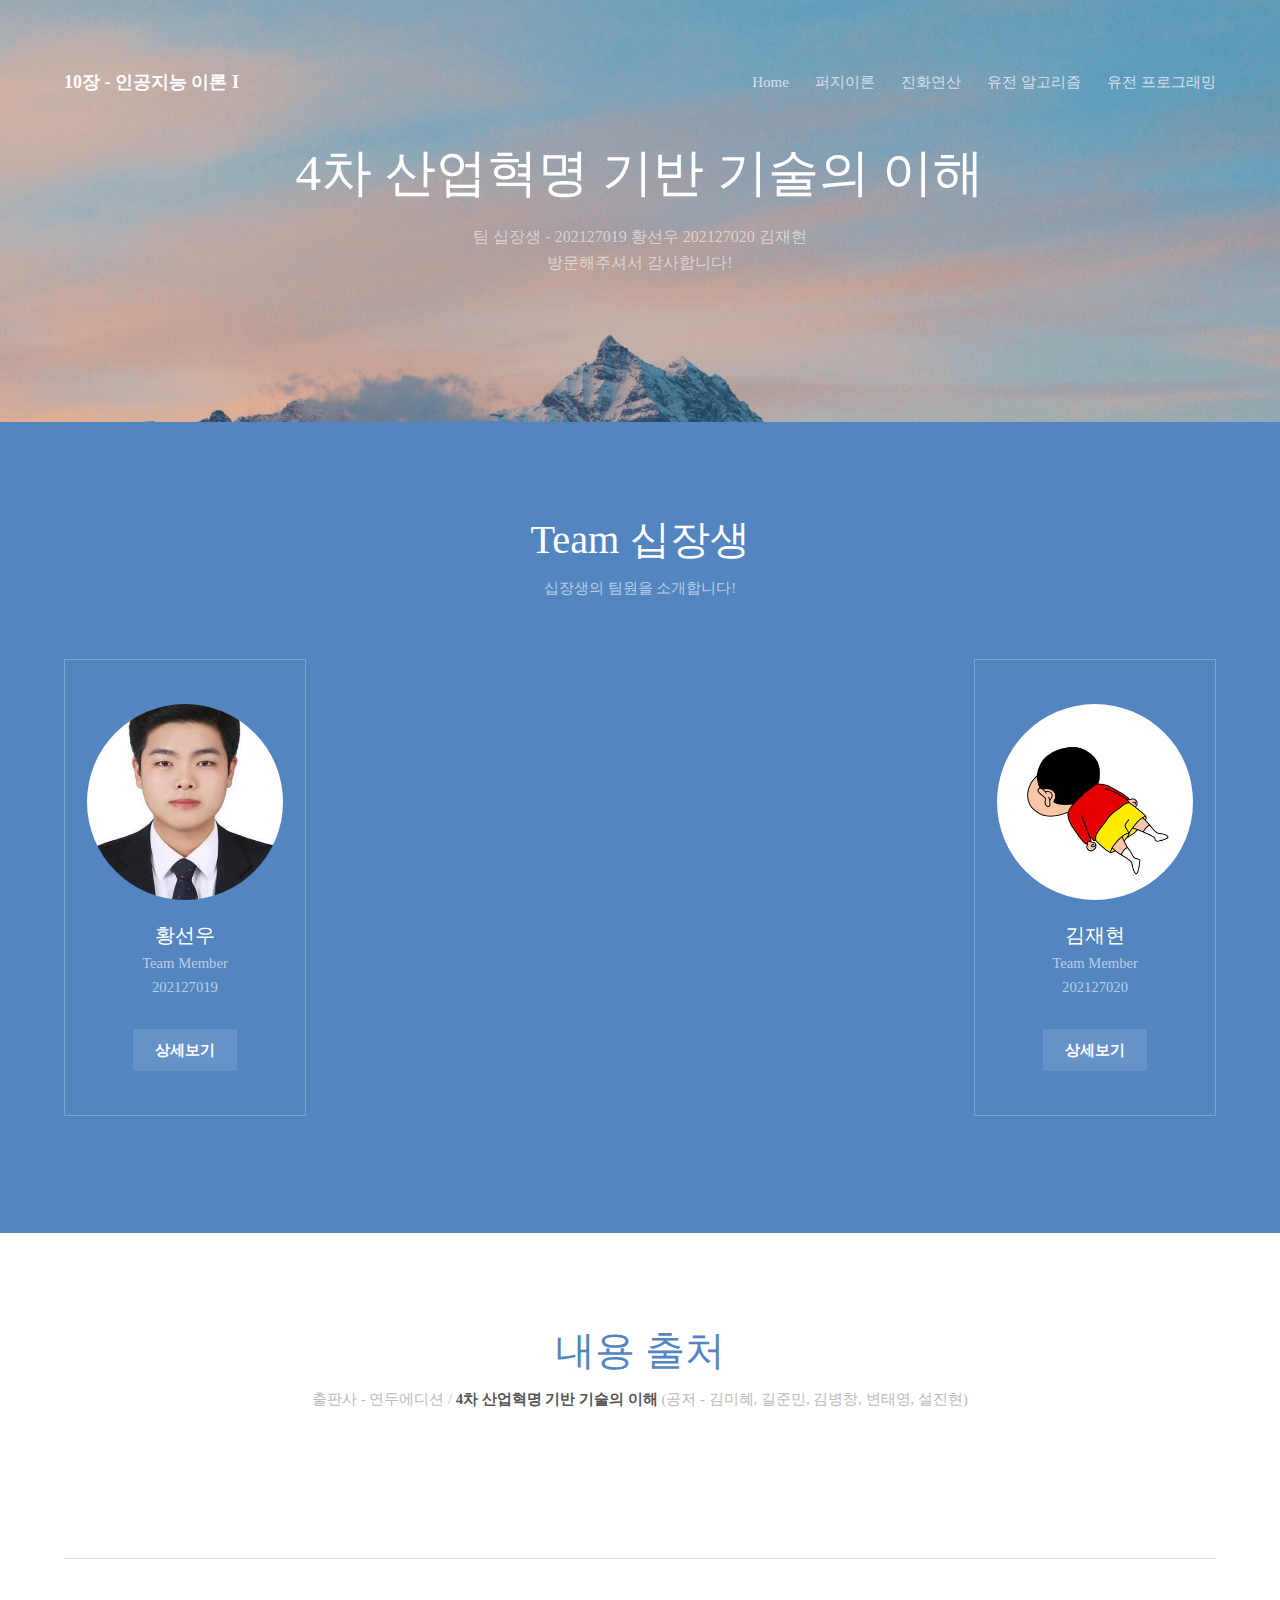
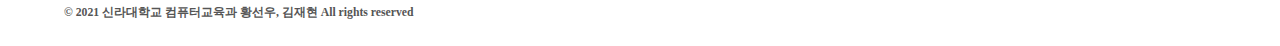
<file: index.html>
<!DOCTYPE html>
<html>
<head>
	<title>4차 산업혁명 기반 기술의 이해</title>
	<meta charset="utf-8"> 
	<link rel="icon" type="image/png" href="images/icon.png">
	<!-- css 파일 부르기 -->
	<link rel="stylesheet" href="assets/css/main.css">
</head>
<body>
	<!-- Header -->
	<header id="header">
		<div class="inner">
			<a href="index.html" class="logo">10장 - 인공지능 이론 I</a>
			<nav id="nav">
				<a href="index.html">Home</a>
				<a href="fuzzy.html">퍼지이론</a>
				<a href="evol.html">진화연산</a>
				<a href="geneal.html">유전 알고리즘</a>
				<a href="genepg.html">유전 프로그래밍</a>
			</nav>
			<a href="#navPanel" class="navPanelToggle"><span class="fa fa-bars" aria-hidden="true"></span></a>
			</div>
	</header>

	<!-- Banner -->
	<section id="banner" style="border-top-width: 0px;">
		<h1>4차 산업혁명 기반 기술의 이해</h1>
		<p style="font-size: 16px;">팀 십장생 - 202127019 황선우  202127020 김재현<br>방문해주셔서 감사합니다!</p>
	</section>
		
	<!-- Two -->
	<section id="two" class="wrapper style1 special">
		<div class="inner">
			<header>
				<h2>Team 십장생</h2>
				<p>십장생의 팀원을 소개합니다!</p>
			</header>
			<div class="flex flex-1">
				<div class="box person">
					<div class="image round">
						<img src="images/member_seonu.jpg" alt="Person 1">
					</div>
					<h3>황선우</h3>
					<p>Team Member<br>202127019</p>
					<a href="https://github.com/sionhwang" onclick="window.open(this.href, '_blank', 'width=210px,height=210px,toolbars=no,scrollbars=no'); return false;" class="button special">상세보기</a>	
					</div>
					<div class="box person">
						<div class="image round">
							<img src="images/member_jae.jpg" alt="Person 2">
						</div>
					<h3>김재현</h3>
					<p>Team Member<br>202127020</p>
					<a class="button special">상세보기</a>
				</div>						
			</div>
		</div>	
	</section>
	<section id="three" class="wrapper special">
		<div class="inner">
			<header class="align-center">
				<h2>내용 출처</h2>
				<p>출판사 - 연두에디션 / <b>4차 산업혁명 기반 기술의 이해 </b>(공저 - 김미혜, 길준민, 김병창, 변태영, 설진현)</p>
			</header>
		</div>
	</section>
	<footer id="footer">
		<div class="inner">
			<div class="flex">
				<div class="copyright">
					<b>&copy; 2021 신라대학교 컴퓨터교육과 황선우, 김재현 All rights reserved </b>
				</div>
			</div>
		</div>
	</footer> 					
</body>
</html>
</file>
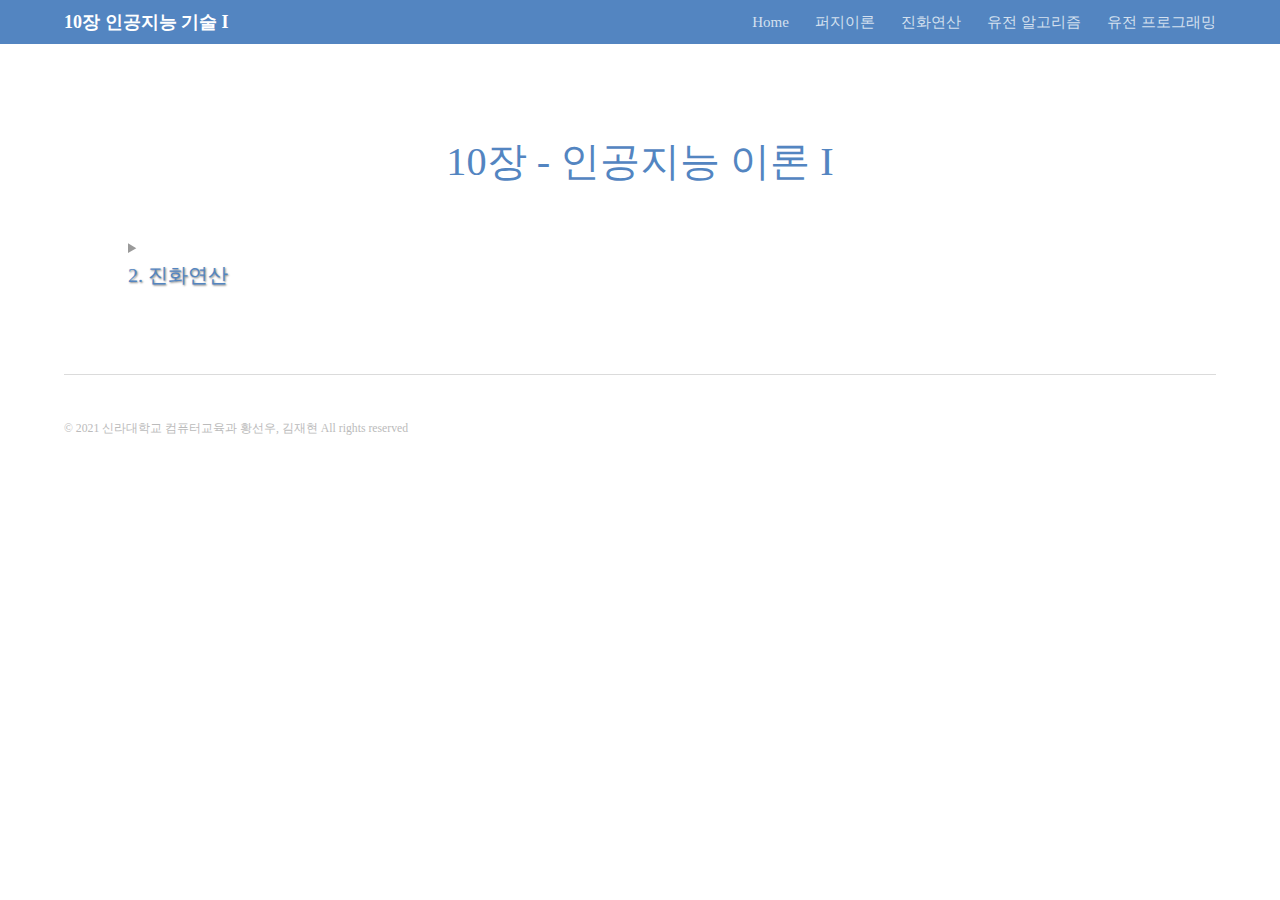
<file: evol.html>
<!DOCTYPE HTML>
<html>
	<head>
		<title>진화연산</title>
		<meta charset="utf-8" />
		<meta name="viewport" content="width=device-width, initial-scale=1" />
		<Link rel="icon" type="image/png" href="images/icon.png">
		<link rel="stylesheet" href="assets/css/main.css" />
		<style>
		h1, p, summary {
			text-align:left;
		}
		h3, h4 {
			text-align:left;
			text-shadow: 1px 1px 2px grey;
		}
		details {
			text-align:left;
			margin-left: 10%;
			margin-right: 10%;
			margin-bottom: 5%;
		}
		b {
			font-size: 18px;
			text-decoration: underline;
		}
	 	</style>
	</head>
	
	<body class="subpage">
		<!-- Header -->
			<header id="header">
				<div class="inner">
					<a href="index.html" class="logo">10장 인공지능 기술 I</a>
					<nav id="nav">
						<a href="index.html">Home</a>
						<a href="fuzzy.html">퍼지이론</a>
						<a href="evol.html">진화연산</a>
						<a href="geneal.html">유전 알고리즘</a>
						<a href="genepg.html">유전 프로그래밍</a>
					</nav>
					<a href="#navPanel" class="navPanelToggle"><span class="fa fa-bars"></span></a>
				</div>
			</header>
		<!-- Three -->
			<section id="three" class="wrapper">
				<div class="inner">
					<header class="align-center">
						<h2 class="title">10장 - 인공지능 이론 I</h2>
						<p></p>
					</header>
					
				</div>
				<div>
					<details>  
      <summary><h3>2. 진화연산</h3></summary>
      <p>
        <b>진화 연산(Evolutionary Computatio)</b>은 유전 알고리즘, 진화 전략, 유전 프로그래밍 등의 기법을 포함한다. <br>
        이러한 기법들은 유전에서 나타나는 <b>선택, 변이, 재생산</b>을 이용하여 진화를 흉내 낸다.<br>
      </p>
    </details>
</div>
		<!-- Footer -->
			<footer id="footer">
				<div class="inner">
					<div class="flex">
						<div class="copyright">
							&copy; 2021 신라대학교 컴퓨터교육과 황선우, 김재현 All rights reserved
						</div>
					</div>
				</div>
			</footer>
	</body>
</html>
</file>
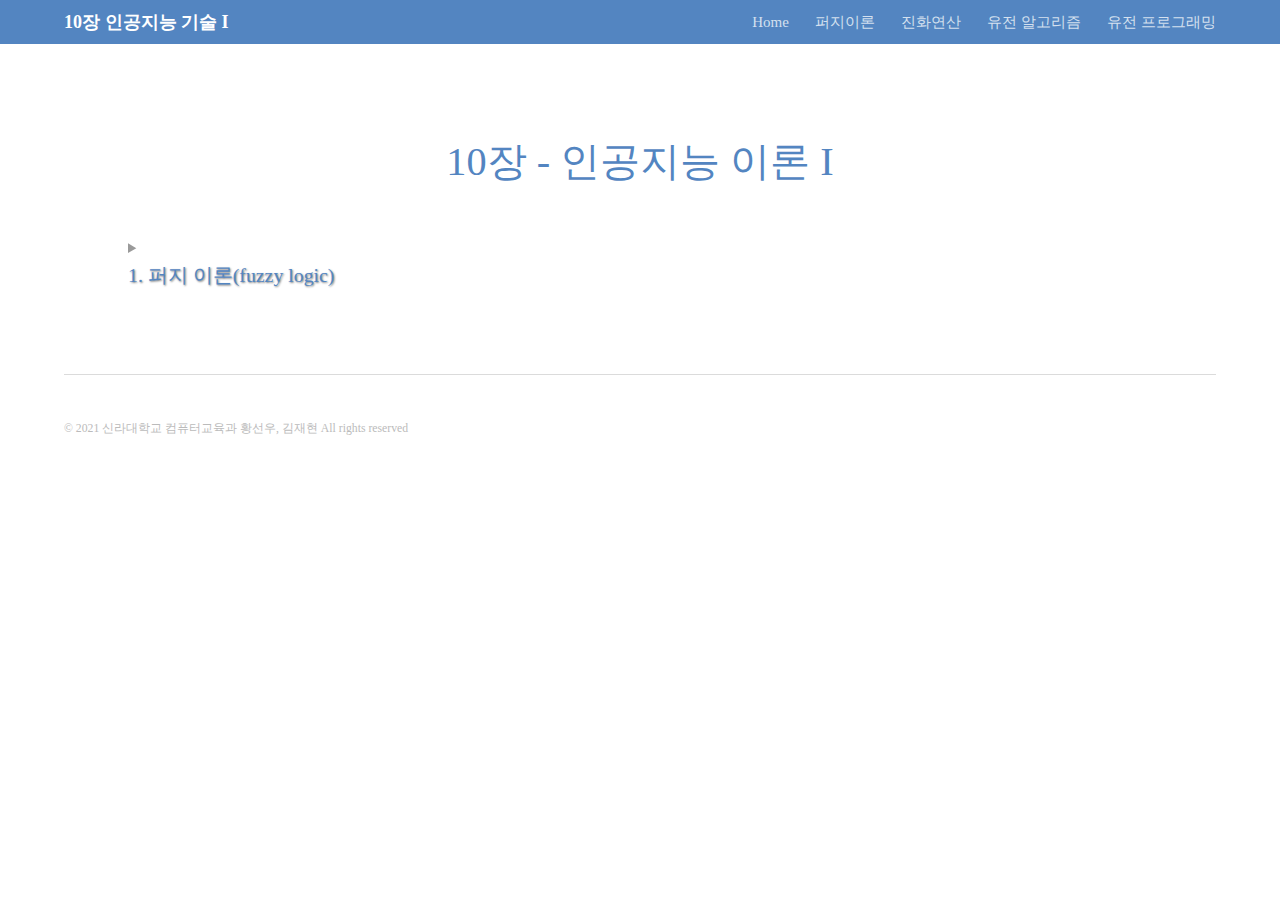
<file: fuzzy.html>
<!DOCTYPE HTML>
<html>
	<head>
		<title>퍼지 이론</title>
		<meta charset="utf-8" />
		<meta name="viewport" content="width=device-width, initial-scale=1" />
		<Link rel="icon" type="image/png" href="images/icon.png">
		<link rel="stylesheet" href="assets/css/main.css" />
		<style>
      h1, p, summary {
        text-align:left;
      }
      h3, h4 {
          text-align:left;
          text-shadow: 1px 1px 2px grey;
        }
      details {
        text-align:left;
        margin-left: 10%;
        margin-right: 10%;
        margin-bottom: 5%;
      }
      b {
        font-size: 18px;
        text-decoration: underline;
      }
    </style>
	</head>
	<body class="subpage">
		<!-- Header -->
		<header id="header">
			<div class="inner">
				<a href="index.html" class="logo">10장 인공지능 기술 I</a>
				<nav id="nav">
					<a href="index.html">Home</a>
					<a href="fuzzy.html">퍼지이론</a>
					<a href="evol.html">진화연산</a>
					<a href="geneal.html">유전 알고리즘</a>
					<a href="genepg.html">유전 프로그래밍</a>
				</nav>
				<a href="#navPanel" class="navPanelToggle"><span class="fa fa-bars"></span></a>
			</div>
		</header>
		<!-- Three -->
		<section id="three" class="wrapper">
			<div class="inner">
				<header class="align-center">
					<h2 class="title">10장 - 인공지능 이론 I</h2>
					<p></p>
				</header>				
			</div>
			<div>
				<details>
			    <summary><h3>1. 퍼지 이론(fuzzy logic)</h3></summary>
            <p><b>퍼지 논리(fuzzy logic)</b>는 모호한 대상을 다루는 논리이다.<br>
            퍼지 논리는 퍼지 집합, 즉 모호한 정도를 조절할 수 있는 집합에 대한 이론이다.<br>
            퍼지 전문가 시스템은 퍼지 규칙을 활용하여 만든 전문가 시스템이다.<br>
            그리고 퍼지 규칙은 퍼지 집합을 기반으로 만든 규칙의 형태이다.<br>
            </p>
          <details>
            <summary><h4>1-1. 퍼지논리</h4></summary>
              <p>퍼지 논리는 <b>로트피 자데(Lotfi Zadeh)</b>가 이전의 퍼지 집합에 대한 연구를 바탕으로 발전적으로 연구한 분야이다.<br>
              퍼지 논리를 고전 <b>이진 논리(binary logic)</b>처럼 소속을 분명히 하는 것이 아니라, <br>
              어느 정도 속하는 지를 바탕으로 지식을 표현하는 일련의 수학 원칙으로 정의하였다.<br>
              <br>
              2차 논리인 불 논리와 달리 퍼지 논리는 여러 개의 값을 가지는 다치 논리이다. <br>
              퍼지 논리는 소속도와 진리도를 다룬다. 이러한 소속도와 진리도는 여러 개의 값을 가질 수 있다.<br>
              <br>
              퍼지 논리는 완전한 거짓인 0과 완전한 참인 1 사이에 있는 연속된 논리값을 사용한다. <br>
              퍼지 논리는 검정과 하양만 다루는 대신 다양한 회색을 사용한다고 볼 수 있다. 즉 어떤 대상이 참이면서도 거짓인 경우를 허용한다.<br>
              이 그림에서 볼 수 있듯이 퍼지 논리는 불 논리에 논리값 범위를 더한 것이다.<br>
              고전적인 이진 논리는 다치 퍼지 논리의 특수한 경우로 볼 수 있다.<br>
              <br>
              퍼지 논리는 완전한 거짓인 0과 완전한 참인 1 사이에 있는 연속된 논리값을 사용한다.<br>
              퍼지 논리는 검정과 하양만 다루는 대신 다양한 회색을 사용한다고 볼 수 있다. <br>
              즉 어떤 대상이 참이면서도 거짓인 경우를 허용한다.<br>
              이 그림에서 볼 수 있듯이 퍼지 논리는 불 논리에 논리값 범위를 더한 것이다.<br>
              고전적인 이진 논리는 다치 퍼지 논리의 특수한 경우로 볼 수 있다.<br>
              <img src="media/bool-fuzzy.png">
              <br>
              <h4>- 불 논리</h4>
              <b>불 논리(boolean logic)</b>에서는 참과 거짓이 확실하게 구분된다.<br>
              하지만, 불 논리에는 사용하기에 불합리한 측면이 있다.<br>
              (ex. 빠르기가 시속 100km 이상이면 과속, 아니면 과속이 아니라고 가정한다.<br>
              만약, 내 차가 시속 101km로 달렸다면 과속이라고 할 수 있다.<br>
              빠르기가 99km로 달린 친구의 차는 과속이 아니다.)<br>
              <br>
              <b>-> 퍼지 논리를 사용하면 불 논리의 불합리를 피할 수 있다.</b>
            </p>
          </details>
          <details>
            <summary><h4>1-2. 퍼지 집합</h4></summary>
            <p><b>퍼지 집합 &harr; 고전적인 집합 = 크리스프 집합</b><br>
              <br>
              퍼지 집합은 경계가 모호한 집합이다. <br>
              크리스프 집합과는 달리 원소가 퍼지 집합에 어느 정도 속한다는 것이 퍼지 집합의 기본 발상이다. <br>
              명제는 참 또는 거짓이 아니라 어느 정도는 부분적으로 참이거나 부분적으로 거짓으로 나타낼 수 있다. <br>
              여기서 사용되는 정도는 보통 [0,1] 범위의 실수값으로 나타난다. <br> 
              <br>
              크리스프 집합은 퍼지 집합과 대비된 <b>고전적인 집합</b>이다.<br>
              X를 고전적인 크리스프 집합이고, x를 원소라 가정한다면, <br>
              원소 x는 X에 속하거나, X에 속하지 않거나 둘 중 하나가 된다. <br>
              고전적인 집합론에서는 이 집합의 경계에 명확하게 경계를 긋고, <br>
              이 집합의 원소에는 1 대입하고, 원소가 아닌 것에는 0을 대입한다. <br>
              그래서 크리스프 집합은 이분법 원리가 된다.<br>
              <br>
            </p>
          </details>
          <details>
            <summary><h4>1-3. 언어 변수와 헤지</h4></summary>
            <p>
            퍼지 집합과 함께 퍼지 규칙을 만드는데 필요한 개념이다.<br>
            퍼지 집합론의 뿌리에는 언어 변수라는 개념이 들어있다.<br>
            언어 변수는 <b>퍼지 변수(fuzzy variable)</b>라고 할 수 있다. <br>
            또한, 언어 변수는 언어값을 가질 수 있는 단어 변수이고, <br>
            언어값은 언어 변수에 지정될 수 있는 형용사 또는 동사라고 할 수 있다.<br>
            <br>
            언어 변수는 ‘헤지’ 라고 하는 퍼지 집합 한정사의 개념을 수반한다.<br>
            헤지는 퍼지 집합의 모양을 바꾸는 용어가 된다.<br>
            따라서 헤지는 동사, 형용사 부사 등 전체 문장의 의미를 변경할 수 있다.<br>
            또한, 범용 수식어, 확률, 한정사 등의 형태로도 사용된다.<br>
            </p>
          </details>
          <details>
            <summary><h4>1-4. 퍼지 규칙</h4></summary>
            <p>
              퍼지 규칙은 퍼지 집합을 이용한 규칙이다.
            </p>
          </details>
          <details>
            <summary><h4>1-5. 퍼지 전문가 시스템</h4></summary>
            <p>
            <b>퍼지 규칙을 활용하여 퍼지 전문가 시스템을 개발하는 절차</b><br>
              <ol style="list-style-type: upper-roman;">
                <li>문제를 명확히 하고 언어 변수를 정의한다.</li><br>
                <li>퍼지 집합을 결정한다.</li><br>
                <li>퍼지 규칙을 구성하고 도출한다.</li><br>
                <li>퍼지 집합, 퍼지 규칙, 퍼지 추론을 수행하는 절차를 퍼지 시스템에 부호화해 넣는다.</li><br>
                <li>시스템을 평가하고 조정한다.</li><br>
              </ol>
            </p>
          </details>        
    </details>
</div>
		<!-- Footer -->
			<footer id="footer">
				<div class="inner">
					<div class="flex">
						<div class="copyright">
							&copy; 2021 신라대학교 컴퓨터교육과 황선우, 김재현 All rights reserved
						</div>
					</div>
				</div>
			</footer>
	</body>
</html>
</file>
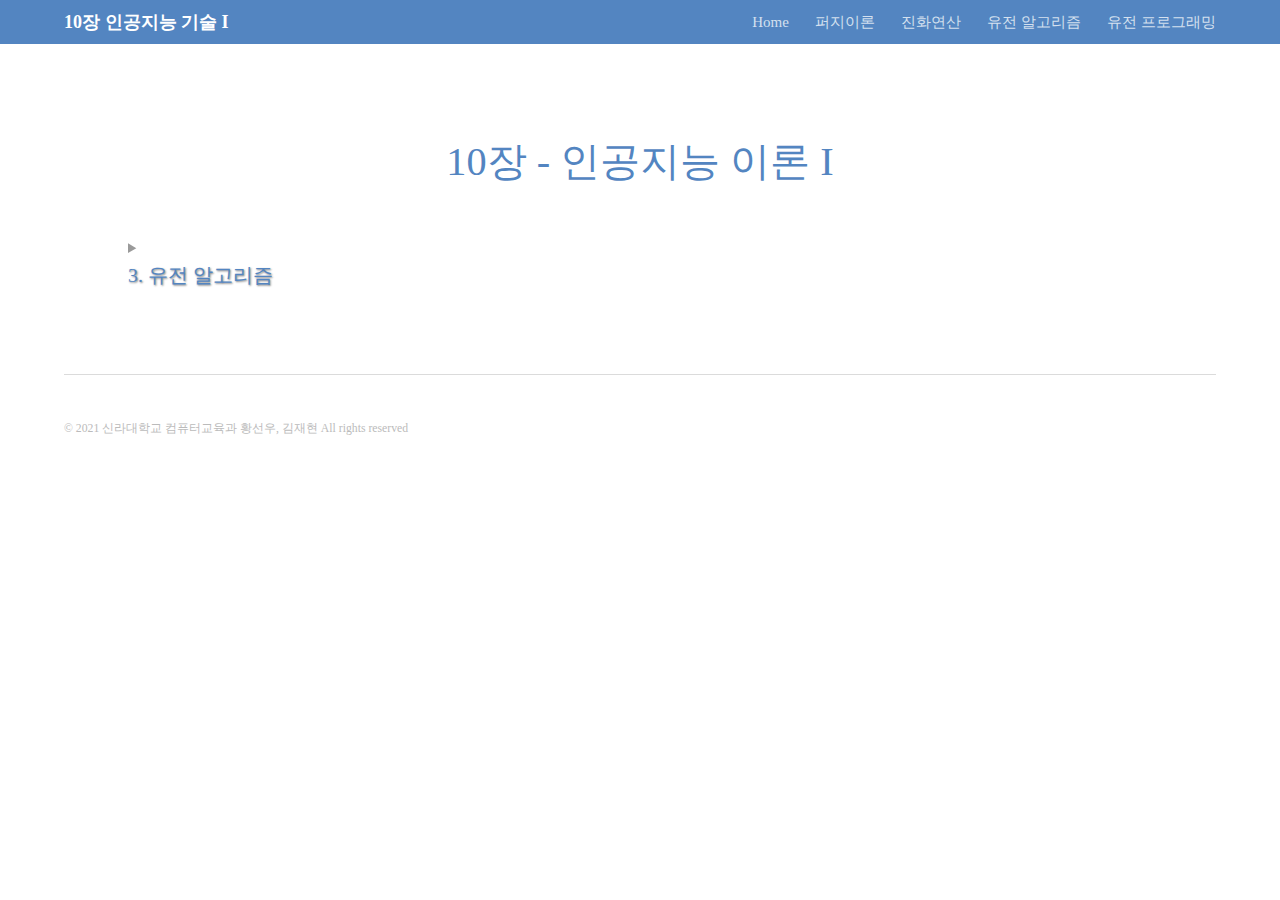
<file: geneal.html>
<!DOCTYPE HTML>
<html>
	<head>
		<title>유전 알고리즘</title>
		<meta charset="utf-8" />
		<meta name="viewport" content="width=device-width, initial-scale=1" />
		<link rel="icon" type="image/png" href="images/icon.png">
		<link rel="stylesheet" href="assets/css/main.css" />
		<style>
			h1, p, summary {
				text-align:left;
			}
			h3, h4 {
					text-align:left;
					text-shadow: 1px 1px 2px grey;
				}
			details {
				text-align:left;
				margin-left: 10%;
				margin-right: 10%;
				margin-bottom: 5%;
			}
			b {
				font-size: 18px;
				text-decoration: underline;
			}
	 	</style>
	</head>	
	<body class="subpage">
		<!-- Header -->
		<header id="header">
			<div class="inner">
				<a href="index.html" class="logo">10장 인공지능 기술 I</a>
				<nav id="nav">
					<a href="index.html">Home</a>
					<a href="fuzzy.html">퍼지이론</a>
					<a href="evol.html">진화연산</a>
					<a href="geneal.html">유전 알고리즘</a>
					<a href="genepg.html">유전 프로그래밍</a>
				</nav>
				<a href="#navPanel" class="navPanelToggle"><span class="fa fa-bars"></span></a>
			</div>
		</header>
		<!-- Three -->
		<section id="three" class="wrapper">
			<div class="inner">
				<header class="align-center">
					<h2 class="title">10장 - 인공지능 이론 I</h2>
					<p></p>
				</header>
			</div>
			<div>
				<details>  
      				<summary><h3>3. 유전 알고리즘</h3></summary>
    					<p>유전 알고리즘은 자연선택과 유전학에서 영감을 얻은 교차와 변이 연산을 사용한다.<br>
        				염색체는 <b>‘유전자(gene)’</b> 여러 개로 이루어지는데, 각 유전자는 0이나 1로 나타낸다.<br>
			        	인코딩과 평가가 유전 알고리즘을 풀려는 문제와 연결된다. 인코딩은 염색체를 1과 0으로 된 문자열로 나타내는 것이다.<br>
			        	평가함수는 풀려는 문제에 대한 염색체의 성능, 즉 적합도를 재는 데 사용한다.<br>
			        	유전 알고리즘을 재생산할 때 평가함수에서 측정한 개별 염색체의 적합도 값을 사용한다.<br>
			        	재생산이 일어나면 교차 연산자는 두 염색체 일부를 교환하고, 변이 연산자는 염색체에서 임의로 선택한 몇몇 자리에 있는 유전자의 값을 바꾼다.<br>
			        	그 결과, 재생산이 여러 번 연속해서 일어난 후에는 적합도가 낮은 염색체는 소멸하고, 살아남은 염색체가 점차 해집단을 지배하게 된다.<br>
			    		</p>
			        <details>
					    <summary><h4>기본적인 유전 알고리즘(이미지)</h4></summary>
          					<img src="media/neuralalgorith.png">
        			</details>
  				</details>
			</div>
		<!-- Footer -->
		<footer id="footer">
			<div class="inner">
				<div class="flex">
					<div class="copyright">
						&copy; 2021 신라대학교 컴퓨터교육과 황선우, 김재현 All rights reserved
					</div>
				</div>
			</div>
		</footer>
	</body>
</html>
</file>
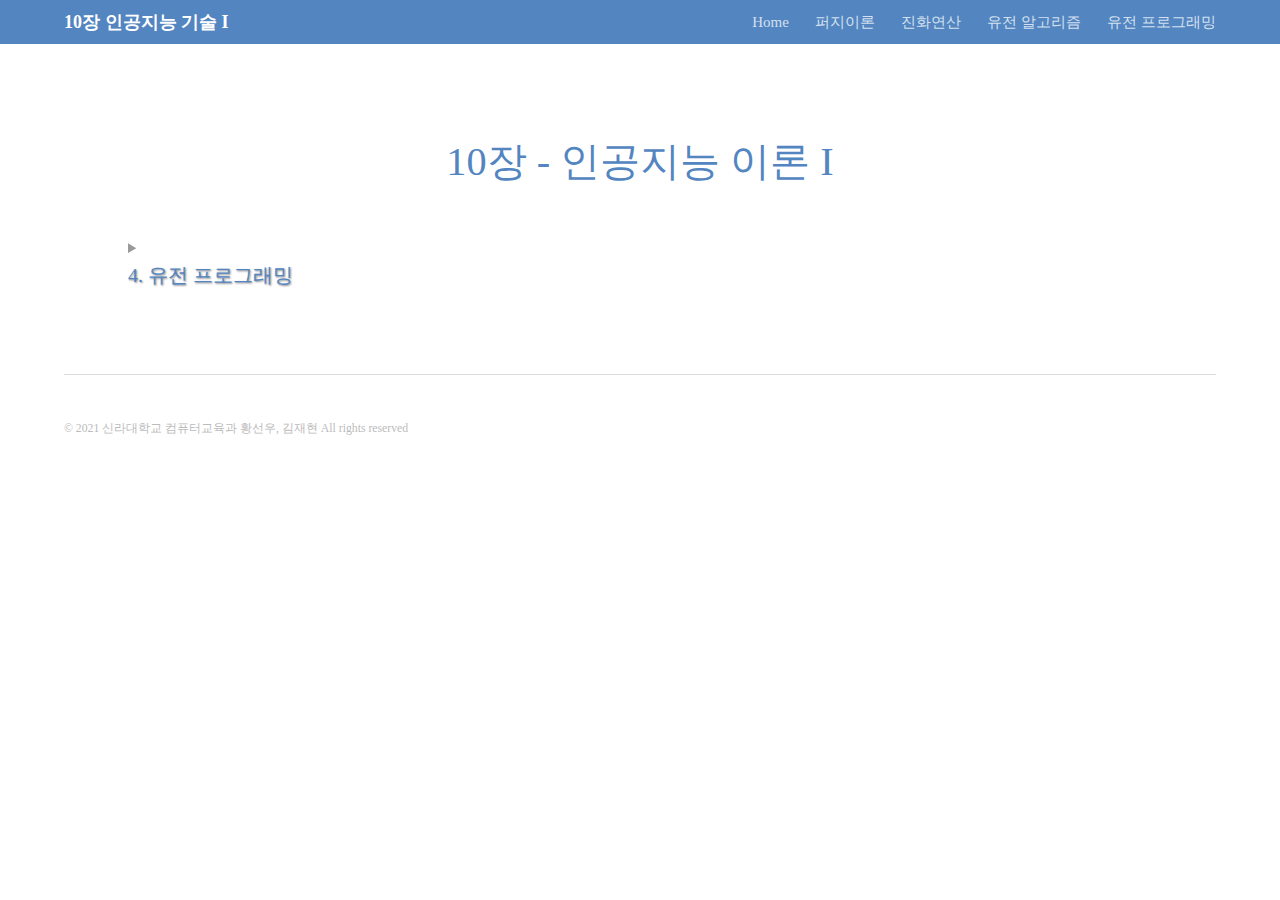
<file: genepg.html>
<!DOCTYPE HTML>
<html>
	<head>
		<title>유전 프로그래밍</title>
		<meta charset="utf-8" />
		<meta name="viewport" content="width=device-width, initial-scale=1" />
		<Link rel="icon" type="image/png" href="images/icon.png">
		<link rel="stylesheet" href="assets/css/main.css" />
		<style>
		h1, p, summary {
			text-align:left;
		}
		h3, h4 {
			text-align:left;
			text-shadow: 1px 1px 2px grey;
		}
		details {
			text-align:left;
			margin-left: 10%;
			margin-right: 10%;
			margin-bottom: 5%;
		}
		b {
			font-size: 18px;
			text-decoration: underline;
		}
	 	</style>
	</head>
	
	<body class="subpage">
		<!-- Header -->
		<header id="header">
			<div class="inner">
				<a href="index.html" class="logo">10장 인공지능 기술 I</a>
				<nav id="nav">
					<a href="index.html">Home</a>
					<a href="fuzzy.html">퍼지이론</a>
					<a href="evol.html">진화연산</a>
					<a href="geneal.html">유전 알고리즘</a>
					<a href="genepg.html">유전 프로그래밍</a>
				</nav>
				<a href="#navPanel" class="navPanelToggle"><span class="fa fa-bars"></span></a>
			</div>
		</header>
		<!-- Three -->
		<section id="three" class="wrapper">
			<div class="inner">
				<header class="align-center">
					<h2 class="title">10장 - 인공지능 이론 I</h2>
					<p></p>
				</header>
			</div>
			<div> 
    			<details>
    					<summary><h3>4. 유전 프로그래밍</h3></summary>
      						<p><b>유전 프로그래밍(Genetic Algorithm)</b>은 프로그램을 구체적으로 제시하지 않은 채,<br>
      						<b>컴퓨터가 문제를 푸는 방법</b>을 찾는 것이다.<br>
        					유전 프로그래밍은 자연 선택 방법으로 컴퓨터 프로그램을 진화시킨다.<br>
        					유전 프로그래밍은 기존 유전 알고리즘을 확장한 것이다.<br>
        					유전 알고리즘은 해를 나타내는 이전 문자열을 만드는 반면,<br>
        					유전 프로그래밍은 해로서 컴퓨터 프로그램을 만든다는 차이점이 있다.<br>
     						</p>
      					<details>
        					<summary><h4>추가 설명</h4></summary>
        						<p>
					        	유전 프로그래밍은 진화 연산 중에서 최근에 발전한 분야이다.<br>
					      		유전 프로그래밍의 목표는 어떤 문제의 이진 문자열 표현을<br>
					        	진화시키는 게 아니라 문제를 푸는 컴퓨터 코드를 진화시키는 것이다.<br>
					        	컴퓨터가 자동으로 프로그램을 작성한다고 보면 된다.<br>
					        	<br>
					        	유전 프로그래밍은 컴퓨터 프로그램 공간에서 당장 문제를 풀기에 적합한 프로그램을 찾는 것이다.<br>
        						모든 컴퓨터 프로그램은 값에 적용되는 연산자의 순서열이라고 볼 수 있다.<br>
        						프로그래밍 언어마다 사용하는 구문, 연산자, 문법 제약이 모두 다르다는 것은 큰 문제이다.<br>
        						유전 프로그래밍은 유전 연산자를 적용하여 프로그램을 조작하기 때문에,<br>
        						프로그래밍 언어가 컴퓨터 프로그램을 데이터로 조작하고,<br>
        						새롭게 만든 데이터를 프로그램으로 실행할 수 있어야 한다.<br>
        						</p>
      					</details>
    			</details>
    		</div>	
		<!-- Footer -->
		<footer id="footer">
			<div class="inner">
				<div class="flex">
					<div class="copyright">
						&copy; 2021 신라대학교 컴퓨터교육과 황선우, 김재현 All rights reserved
					</div>
				</div>
			</div>
		</footer>
	</body>
</html>
</file>
<file: assets/css/main.css>
@charset "UTF-8";

:root {

    /* Color */
  
    --color-white: #ffffff;
  
    --color-light-white: #eeeeee;

    --color-dark-white: #bdbdbd;
  
    --color-pink: #c3b0f2;
  
    --color-dark-pink: #a09de0;
  
    --color-dark-grey: #4d4d4d;
  
    --color-grey: #616161;
  
    --color-light-grey: #7c7979;
  
    --color-blue: #73aace;
  
    --color-yellow: #fff7d1;
  
    --color-orange: #feb546;
  
    --color-black: #000000;
  
    /* Font size */

    --font-large: 48px;
  
    --font-medium: 28px;
  
    --font-regular: 18px;
  
    --font-small: 16px;
  
    --font-micro: 14px;
  
    /* Font weight */
  
    --weight-bold: 700;
  
    --weight-semi-bold: 600;
  
    --weight-regular: 400;
  
    /*size*/

    --size-border-radius: 4px;
  
    --animation-duration: 300ms;
  
  }



/* Reset */
	html, body, div, span, applet, object, iframe, h1, h2, h3, h4, h5, h6, p, pre, a, address, big, cite, code, del, dfn, em, img, q, s, strong, sub, sup, li, ul, ol, tt, var, b, u, i, dl, dt, dd, ol, ul, li, fieldset, form, label, legend, table, caption, article, aside, canvas, details, embed, figure, figcaption, footer, header, hgroup, menu, nav, section, summary, time, mark, audio, video {
		margin: 0;
		padding: 0;
		border: 0;
		font-size: 100%;
		font: soloche;
		vertical-align: baseline;
	}

 /*섹션 공통*/
  .section{
    text-align: center;
    padding: 50px;
    margin: auto;
  }
  .section_a{
    margin: auto;
    max-width: 1200px;
  }

  /*section*/

	article, aside, details, figcaption, figure, footer, header, hgroup, menu, nav, section {
		display: block;
	}

	body {
		line-height: 1;
	}

	ol, ul {
		list-style: none;
	}
	
	table {
		border-collapse: collapse;
		border-spacing: 0;
	}

	body {
		-webkit-text-size-adjust: none;
	}

/* Box Model */

	*, *:before, *:after {
		-moz-box-sizing: border-box;
		-webkit-box-sizing: border-box;
		box-sizing: border-box;
	}



/*one*/
#abouts h1{
	font-size: 50px;
}
.about_majors
  {
    display: flex;
    justify-content: space-between;
    margin: 80px 0;
  }
  .major_icon:hover i{
    color: var(--color-pink);
    transform: rotate(-30deg) scale(1.1) ;
  }
  .major_icon i {
    transition: all var(--animation-duration);
  }
  .major_icon{
    width: 170px;
    height: 170px;
    line-height: 170px;
    margin: auto;
    font-size: 70px;
    border:  1px solid var(--color-blue);
    border-radius: 50%;
    margin-bottom: 16px;
    color: var(--color-blue);
  }
.major_title{
font-weight: 400;
}
#title_one{
	font-weight: 600;

  
}
 
  .major_des{
    color: var(--color-dark-grey);
  }
  .major_des{
    font-size: var(--font-small);
  }



	@media screen and (max-width: 1680px) {

		.container.\31 25\25 {
			width: 100%;
			max-width: 100em;
			min-width: 80em;
		}

		.container.\37 5\25 {
			width: 60em;
		}

		.container.\35 0\25 {
			width: 40em;
		}

		.container.\32 5\25 {
			width: 20em;
		}

		.container {
			width: 80em;
		}

	}

	@media screen and (max-width: 1280px) {

		.container.\31 25\25 {
			width: 100%;
			max-width: 81.25em;
			min-width: 65em;
		}

		.container.\37 5\25 {
			width: 48.75em;
		}

		.container.\35 0\25 {
			width: 32.5em;
		}

		.container.\32 5\25 {
			width: 16.25em;
		}

		.container {
			width: 65em;
		}

	}

	@media screen and (max-width: 980px) {

		.container.\31 25\25 {
			width: 100%;
			max-width: 112.5%;
			min-width: 90%;
		}

		.container.\37 5\25 {
			width: 67.5%;
		}

		.container.\35 0\25 {
			width: 45%;
		}

		.container.\32 5\25 {
			width: 22.5%;
		}

		.container {
			width: 90%;
		}

	}

	@media screen and (max-width: 736px) {

		.container.\31 25\25 {
			width: 100%;
			max-width: 112.5%;
			min-width: 90%;
		}

		.container.\37 5\25 {
			width: 67.5%;
		}

		.container.\35 0\25 {
			width: 45%;
		}

		.container.\32 5\25 {
			width: 22.5%;
		}

		.container {
			width: 90% !important;
		}

	}


	@media screen and (max-width: 480px) {

		.container.\31 25\25 {
			width: 100%;
			max-width: 112.5%;
			min-width: 90%;
		}

		.container.\37 5\25 {
			width: 67.5%;
		}

		.container.\35 0\25 {
			width: 45%;
		}

		.container.\32 5\25 {
			width: 22.5%;
		}

		.container {
			width: 90% !important;
		}

	}
}
/* Basic */

	@-ms-viewport {
		width: device-width;
	}

	body {
		-ms-overflow-style: scrollbar;
	}

	@media screen and (max-width: 480px) {

		html, body {
			min-width: 320px;
		}

	}

	body {
		background: #fff;
	}

		body.is-loading *, body.is-loading *:before, body.is-loading *:after {
			-moz-animation: none !important;
			-webkit-animation: none !important;
			-ms-animation: none !important;
			animation: none !important;
			-moz-transition: none !important;
			-webkit-transition: none !important;
			-ms-transition: none !important;
			transition: none !important;
		}



/* Type */

	body, input, select, textarea {
		color: #9a9a9a;
		font-size: 13pt;
		font-weight: 300;
		line-height: 1.65;
	}

		@media screen and (max-width: 1680px) {

			body, input, select, textarea {
				font-size: 11pt;
			}

		}

		@media screen and (max-width: 1280px) {

			body, input, select, textarea {
				font-size: 11pt;
			}

		}

		@media screen and (max-width: 980px) {

			body, input, select, textarea {
				font-size: 12pt;
			}

		}

		@media screen and (max-width: 736px) {

			body, input, select, textarea {
				font-size: 12pt;
			}
			

		}

		@media screen and (max-width: 480px) {

			body, input, select, textarea {
				font-size: 12pt;
			}

		}

	a {
		color: #5385c1;
		text-decoration: underline;
	}

		a:hover {
			text-decoration: none;
		}

	strong, b {
		color: #555;
		font-weight: 600;
	}

	em, i {
		font-style: italic;
	}

	p {
		margin: 0 0 2em 0;
	}

	h1, h2, h3, h4, h5, h6 {
		color: #5385c1;
		font-weight: 300;
		line-height: 1.5;
		margin: 0 0 1em 0;
	}

		h1 a, h2 a, h3 a, h4 a, h5 a, h6 a {
			color: inherit;
			text-decoration: none;
		}

	h2 {
		font-size: 1.75em;
		font-weight: 100;
	}

	h3 {
		font-size: 1.35em;
	}

	h4 {
		font-size: 1.1em;
	}

	h5 {
		font-size: 0.9em;
	}

	h6 {
		font-size: 0.7em;
	}

	sub {
		font-size: 0.8em;
		position: relative;
		top: 0.5em;
	}

	sup {
		font-size: 0.8em;
		position: relative;
		top: -0.5em;
	}

	blockquote {
		border-left: solid 4px #dbdbdb;
		font-style: italic;
		margin: 0 0 2em 0;
		padding: 0.5em 0 0.5em 2em;
	}

	code {
		background: rgba(144, 144, 144, 0.075);
		border-radius: 0;
		border: solid 1px #dbdbdb;
	
		font-size: 0.9em;
		margin: 0 0.25em;
		padding: 0.25em 0.65em;
	}

	pre {
		-webkit-overflow-scrolling: touch;
		font-size: 0.9em;
		margin: 0 0 2em 0;
	}

		pre code {
			display: block;
			line-height: 1.75;
			padding: 1em 1.5em;
			overflow-x: auto;
		}

	hr {
		border: 0;
		border-bottom: solid 1px #dbdbdb;
		margin: 2em 0;
	}

		hr.major {
			margin: 3em 0;
		}

	.align-left {
		text-align: left;
	}

	.align-center {
		text-align: center;
	}

	.align-right {
		text-align: right;
	}

	.inner {
		max-width: 75em;
		margin: 0 auto;
	}

		@media screen and (max-width: 1280px) {

			.inner {
				max-width: 90%;
			}

		}

		@media screen and (max-width: 480px) {

			.inner {
				max-width: 85%;
			}
			.title{
				font-size: 20px;
			}

		}

/* Section/Article */

	section.special, article.special {
		text-align: center;
	}

		section.special article, article.special article {
			text-align: left;
		}

	section.wrapper, article.wrapper {
		padding: 6em 0;
	}

		section.wrapper header, article.wrapper header {
			margin-bottom: 4em;
		}

			section.wrapper header h2, article.wrapper header h2 {
				font-size: 2.75em;
				margin: 0 0 .5em 0;
			}

			section.wrapper header p, article.wrapper header p {
				font-size: 1em;
			}

		section.wrapper article header, article.wrapper article header {
			margin: 0;
		}

		section.wrapper.style1, article.wrapper.style1 {
			background: #5385c1;
			color: #bacee6;
		}

			section.wrapper.style1 header h2, article.wrapper.style1 header h2 {
				color: #fff;
			}

			section.wrapper.style1 header p, article.wrapper.style1 header p {
				color: #bacee6;
			}

			section.wrapper.style1 h3, article.wrapper.style1 h3 {
				color: #FFF;
			}

		@media screen and (max-width: 980px) {

			section.wrapper, article.wrapper {
				padding: 2em 0;
			}

		}

		@media screen and (max-width: 736px) {

			section.wrapper header, article.wrapper header {
				margin-bottom: 2em;
			}

				section.wrapper header h2, article.wrapper header h2 {
					font-size: 2em;
				}

				section.wrapper header p, article.wrapper header p {
					font-size: .9em;
				}

		}

		@media screen and (max-width: 480px) {

			section.wrapper, article.wrapper {
				text-align: center;
			}

				section.wrapper article, article.wrapper article {
					text-align: center;
				}

		}

	header p {
		color: #bbb;
		position: relative;
		margin: 0 0 1.5em 0;
	}

	header h2 + p {
		font-size: 1.25em;
		margin-top: -1em;
	}

	header h3 + p {
		font-size: 1.1em;
		margin-top: -0.8em;
	}

	header h4 + p,
	header h5 + p,
	header h6 + p {
		font-size: 0.9em;
		margin-top: -0.6em;
	}

/* Flex */

	.flex {
		display: -ms-flexbox;
		-ms-flex-wrap: wrap;
		-ms-flex-pack: justify;
		display: -moz-flex;
		display: -webkit-flex;
		display: -ms-flex;
		display: flex;
		-moz-flex-wrap: wrap;
		-webkit-flex-wrap: wrap;
		-ms-flex-wrap: wrap;
		flex-wrap: wrap;
		-moz-justify-content: space-between;
		-webkit-justify-content: space-between;
		-ms-justify-content: space-between;
		justify-content: space-between;
	}

		
		}

			.flex.flex-3 article:before {
				content: '';
				position: absolute;
				width: 100%;
				height: 100%;
				right: -2em;
				top: 0;
				border-right: 1px solid #dbdbdb;
				pointer-events: none;
			}

			.flex.flex-3 article:last-child:before {
				border: none;
			}

		.flex.flex-1 .box {
			width: 21%;
		}

		@media screen and (max-width: 980px) {

			

				.flex.flex-2 article:last-child {
					margin-bottom: 0;
				}


			.flex.flex-1 .box {
				width: 47%;
			}

		}

		@media screen and (max-width: 480px) {

			.flex.flex-1 .box {
				width: 100%;
			}

		}

/* Form */

	form {
		margin: 0 0 2em 0;
	}

	label {
		color: #555;
		display: block;
		font-size: 0.9em;
		font-weight: 600;
		margin: 0 0 1em 0;
	}

	input[type="text"],
	input[type="password"],
	input[type="email"],
	input[type="tel"],
	select,
	textarea {
		-moz-appearance: none;
		-webkit-appearance: none;
		-ms-appearance: none;
		appearance: none;
		background: rgba(144, 144, 144, 0.075);
		border-radius: 0;
		border: none;
		border: solid 1px #dbdbdb;
		color: inherit;
		display: block;
		outline: 0;
		padding: 0 1em;
		text-decoration: none;
		width: 100%;
	}

		input[type="text"]:invalid,
		input[type="password"]:invalid,
		input[type="email"]:invalid,
		input[type="tel"]:invalid,
		select:invalid,
		textarea:invalid {
			box-shadow: none;
		}

		input[type="text"]:focus,
		input[type="password"]:focus,
		input[type="email"]:focus,
		input[type="tel"]:focus,
		select:focus,
		textarea:focus {
			border-color: #5385c1;
			box-shadow: 0 0 0 1px #5385c1;
		}

	.select-wrapper {
		text-decoration: none;
		display: block;
		position: relative;
	}

		.select-wrapper:before {
			content: "";
			-moz-osx-font-smoothing: grayscale;
			-webkit-font-smoothing: antialiased;
			font-style: normal;
			font-weight: normal;
			text-transform: none !important;
		}

		.select-wrapper:before {
			color: #dbdbdb;
			display: block;
			height: 2.75em;
			line-height: 2.75em;
			pointer-events: none;
			position: absolute;
			right: 0;
			text-align: center;
			top: 0;
			width: 2.75em;
		}

		.select-wrapper select::-ms-expand {
			display: none;
		}

	input[type="text"],
	input[type="password"],
	input[type="email"],
	select {
		height: 2.75em;
	}

	textarea {
		padding: 0.75em 1em;
	}

	input[type="checkbox"],
	input[type="radio"] {
		-moz-appearance: none;
		-webkit-appearance: none;
		-ms-appearance: none;
		appearance: none;
		display: block;
		float: left;
		margin-right: -2em;
		opacity: 0;
		width: 1em;
		z-index: -1;
	}

		input[type="checkbox"] + label,
		input[type="radio"] + label {
			text-decoration: none;
			color: #9a9a9a;
			cursor: pointer;
			display: inline-block;
			font-size: 1em;
			font-weight: 300;
			padding-left: 2.4em;
			padding-right: 0.75em;
			position: relative;
		}

			input[type="checkbox"] + label:before,
			input[type="radio"] + label:before {
				-moz-osx-font-smoothing: grayscale;
				-webkit-font-smoothing: antialiased;
				font-style: normal;
				font-weight: normal;
				text-transform: none !important;
			}

			input[type="checkbox"] + label:before,
			input[type="radio"] + label:before {
				background: rgba(144, 144, 144, 0.075);
				border-radius: 0;
				border: solid 1px #dbdbdb;
				content: '';
				display: inline-block;
				height: 1.65em;
				left: 0;
				line-height: 1.58125em;
				position: absolute;
				text-align: center;
				top: 0;
				width: 1.65em;
			}

		input[type="checkbox"]:checked + label:before,
		input[type="radio"]:checked + label:before {
			background: #5a5a5a;
			border-color: #5a5a5a;
			color: #ffffff;
			content: '\f00c';
		}

		input[type="checkbox"]:focus + label:before,
		input[type="radio"]:focus + label:before {
			border-color: #5385c1;
			box-shadow: 0 0 0 1px #5385c1;
		}

	input[type="checkbox"] + label:before {
		border-radius: 0;
	}

	input[type="radio"] + label:before {
		border-radius: 100%;
	}

	::-webkit-input-placeholder {
		color: #bbb !important;
		opacity: 1.0;
	}

	:-moz-placeholder {
		color: #bbb !important;
		opacity: 1.0;
	}

	::-moz-placeholder {
		color: #bbb !important;
		opacity: 1.0;
	}

	:-ms-input-placeholder {
		color: #bbb !important;
		opacity: 1.0;
	}

	.formerize-placeholder {
		color: #bbb !important;
		opacity: 1.0;
	}

/* Box */

	.box {
		border: solid 1px #dbdbdb;
		margin-bottom: 2em;
		padding: 1.5em;
	}

		.box > :last-child,
		.box > :last-child > :last-child,
		.box > :last-child > :last-child > :last-child {
			margin-bottom: 0;
		}

		.box.alt {
			border: 0;
			border-radius: 0;
			padding: 0;
		}

		.box.person {
			border: solid 1px rgba(255, 255, 255, 0.25);
			padding: 3em 1.5em;
		}

			.box.person h3 {
				margin: 0;
			}

			.box.person .image {
				margin-bottom: 1em;
			}

				.box.person .image img {
					max-width: 100%;
				}

/* Icon */

	.icon {
		text-decoration: none;
		border-bottom: none;
		position: relative;
	}

		.icon:before {
			-moz-osx-font-smoothing: grayscale;
			-webkit-font-smoothing: antialiased;
			font-style: normal;
			font-weight: normal;
			text-transform: none !important;
		}

		.icon > .label {
			display: none;
		}

/* Image */

	.image {
		border-radius: 0;
		border: 0;
		display: inline-block;
		position: relative;
	}

		.image img {
			border-radius: 0;
			display: block;
		}

		.image.left, .image.right {
			max-width: 40%;
		}

			.image.left img, .image.right img {
				width: 100%;
			}

		.image.round img {
			border-radius: 100%;
		}

		.image.left {
			float: left;
			padding: 0 1.5em 1em 0;
			top: 0.25em;
		}

		.image.right {
			float: right;
			padding: 0 0 1em 1.5em;
			top: 0.25em;
		}

		.image.fit {
			display: block;
			margin: 0 0 2em 0;
			width: 100%;
		}

			.image.fit img {
				width: 100%;
			}

		.image.main {
			display: block;
			margin: 0 0 3em 0;
			width: 100%;
		}

			.image.main img {
				width: 100%;
			}


/* Button */

	input[type="submit"],
	input[type="reset"],
	input[type="button"],
	button,
	.button {
		-moz-appearance: none;
		-webkit-appearance: none;
		-ms-appearance: none;
		appearance: none;
		-moz-transition: background-color 0.2s ease-in-out, color 0.2s ease-in-out;
		-webkit-transition: background-color 0.2s ease-in-out, color 0.2s ease-in-out;
		-ms-transition: background-color 0.2s ease-in-out, color 0.2s ease-in-out;
		transition: background-color 0.2s ease-in-out, color 0.2s ease-in-out;
		background-color: #5a5a5a;
		border-radius: 0;
		border: 0;
		color: #ffffff !important;
		cursor: pointer;
		display: inline-block;
		font-weight: 600;
		height: 2.85em;
		line-height: 2.95em;
		padding: 0 1.5em;
		text-align: center;
		text-decoration: none;
		white-space: nowrap;
	}

		input[type="submit"].special,
		input[type="reset"].special,
		input[type="button"].special,
		button.special,
		.button.special {
			background-color: #6692c8;
			color: #ffffff !important;
		}

			input[type="submit"].special:hover,
			input[type="reset"].special:hover,
			input[type="button"].special:hover,
			button.special:hover,
			.button.special:hover {
				background-color: #5385c1;
			}

		

	

/* Header */

	.subpage {
		padding-top: 44px;
	}

		.subpage #header {
			background: #5385c1;
			top: 0;
			height: 44px;
			line-height: 44px;
			position: fixed;
		}

	#header {
		color: #d4e0ef;
		cursor: default;
		height: 3.25em;
		left: 0;
		line-height: 3.25em;
		position: absolute;
		text-align: right;
		top: 4em;
		width: 100%;
		z-index: 10001;
	}

		#header .inner {
			margin: 0 auto;
			position: relative;
		}

		#header .logo {
			color: #ffffff;
			display: inline-block;
			font-weight: 600;
			height: inherit;
			left: 0;
			line-height: inherit;
			margin: 0;
			padding: 0;
			position: absolute;
			top: 0;
			font-size: 18px;
		}

		#header a {
			-moz-transition: color 0.2s ease-in-out;
			-webkit-transition: color 0.2s ease-in-out;
			-ms-transition: color 0.2s ease-in-out;
			transition: color 0.2s ease-in-out;
			display: inline-block;
			padding: 0 0.75em;
			color: inherit;
			text-decoration: none;
			font-size: 15px;
		}

			#header a:hover {
				color: #F2F0ED;
			}

			#header a:last-child {
				padding-right: 0;
			}

			#header a.navPanelToggle {
				display: none;
				text-decoration: none;
				height: 5em;
				width: 4em;
				z-index: 10003;
			}

				

			@media screen and (max-width: 736px) {

				#header a {
					padding: 0 0.5em;
				}

			}

	@media screen and (max-width: 980px) {

		#header {
			top: 3em;
			height: 44px;
			line-height: 44px;
		}

	}

	@media screen and (max-width: 736px) {

		#header {
			top: 2em;
		}

	}

	@media screen and (max-width: 480px) {

		#header {
			top: 1em;
			min-width: 320px;
		}

	}

/* Nav */

	@media screen and (max-width: 620px) {

		#nav {
			display: none;
		}

	}

	#navPanel {
		-moz-transform: translatex(20em);
		-webkit-transform: translatex(20em);
		-ms-transform: translatex(20em);
		transform: translatex(20em);
		-moz-transition: -moz-transform 0.2s ease-in-out, visibility 0.2s ease-in-out;
		-webkit-transition: -webkit-transform 0.2s ease-in-out, visibility 0.2s ease-in-out;
		-ms-transition: -ms-transform 0.2s ease-in-out, visibility 0.2s ease-in-out;
		transition: transform 0.2s ease-in-out, visibility 0.2s ease-in-out;
		-webkit-overflow-scrolling: touch;
		visibility: hidden;
		overflow-y: auto;
		position: fixed;
		right: 0;
		top: 0;
		background: #5385c1;
		color: #d4e0ef;
		height: 100%;
		max-width: 80%;
		width: 20em;
		padding: 0.5em 1.25em;
		z-index: 10003;
	}

	


			

			

/* Banner */

	#banner {
		padding: 12em 0 10em 0;
		background-image: url('../../images/main_banner.png');
		background-size: cover;
		background-position: top;
		background-attachment: fixed;
		background-repeat: no-repeat;
		text-align: center;
		border-top: 0.5em solid #5385c1;
	}

		#banner h1 {
			font-size: 3.5em;
			font-weight: 100;
			color: #fff;
			line-height: 1em;
			margin: 0 0 0.5em 0;
			padding: 0;
		}

		#banner p {
			font-size: 1em;
			color: rgba(255, 255, 255, 0.55);
			margin-bottom: 1.75em;
		}

		@media only screen and (min-device-width: 768px) and (max-device-width: 1024px) and (orientation: landscape) {

			#banner {
				background-attachment: scroll;
			}

		}

		@media screen and (max-width: 1280px) {

			#banner {
				padding: 10em 2em 8em 2em;
			}

		}

		@media screen and (max-width: 980px) {

			#banner {
				background-attachment: scroll;
			}

		}

		@media screen and (max-width: 736px) {

			#banner {
				padding: 8em 1.5em 6em 1.5em;
			}

				#banner h1 {
					font-size: 2.5em;
				}

				#banner p {
					font-size: .9em;
				}

		}

		@media screen and (max-width: 480px) {

			#banner {
				padding: 6em 1.5em 4em 1.5em;
			}

		}

/* Footer */

	#footer .inner {
		border-top: 1px solid #dbdbdb;
		padding-top: 3em;
	}

	#footer .copyright {
		color: #bbb;
		font-size: 0.8em;
		margin: 0 0 2em 0;
		padding: 0;
	}

		#footer .copyright a {
			color: #bbb;
			text-decoration: none;
		}

			#footer .copyright a:hover {
				color: #bbb;
				text-decoration: underline;
			}

	#footer ul.icons li .icon {
		font-size: 0.58em;
	}

	@media screen and (max-width: 736px) {
  .about_majors{
     flex-direction: column;
     margin-top: 30px;
     margin-bottom: 0px;
   }
   .major{
     margin-bottom: 30px;
   }
		
		#footer .inner {
			padding-top: 2em;
		}

		#footer .copyright {
			-ms-flex-order: 2;
			-moz-order: 2;
			-webkit-order: 2;
			-ms-order: 2;
			order: 2;
		}

		#footer ul {
			-ms-flex-order: 1;
			-moz-order: 1;
			-webkit-order: 1;
			-ms-order: 1;
			order: 1;
		}

		#footer .flex {
			-moz-flex-direction: column;
			-webkit-flex-direction: column;
			-ms-flex-direction: column;
			flex-direction: column;
			text-align: center;
		}

	}
</file>
